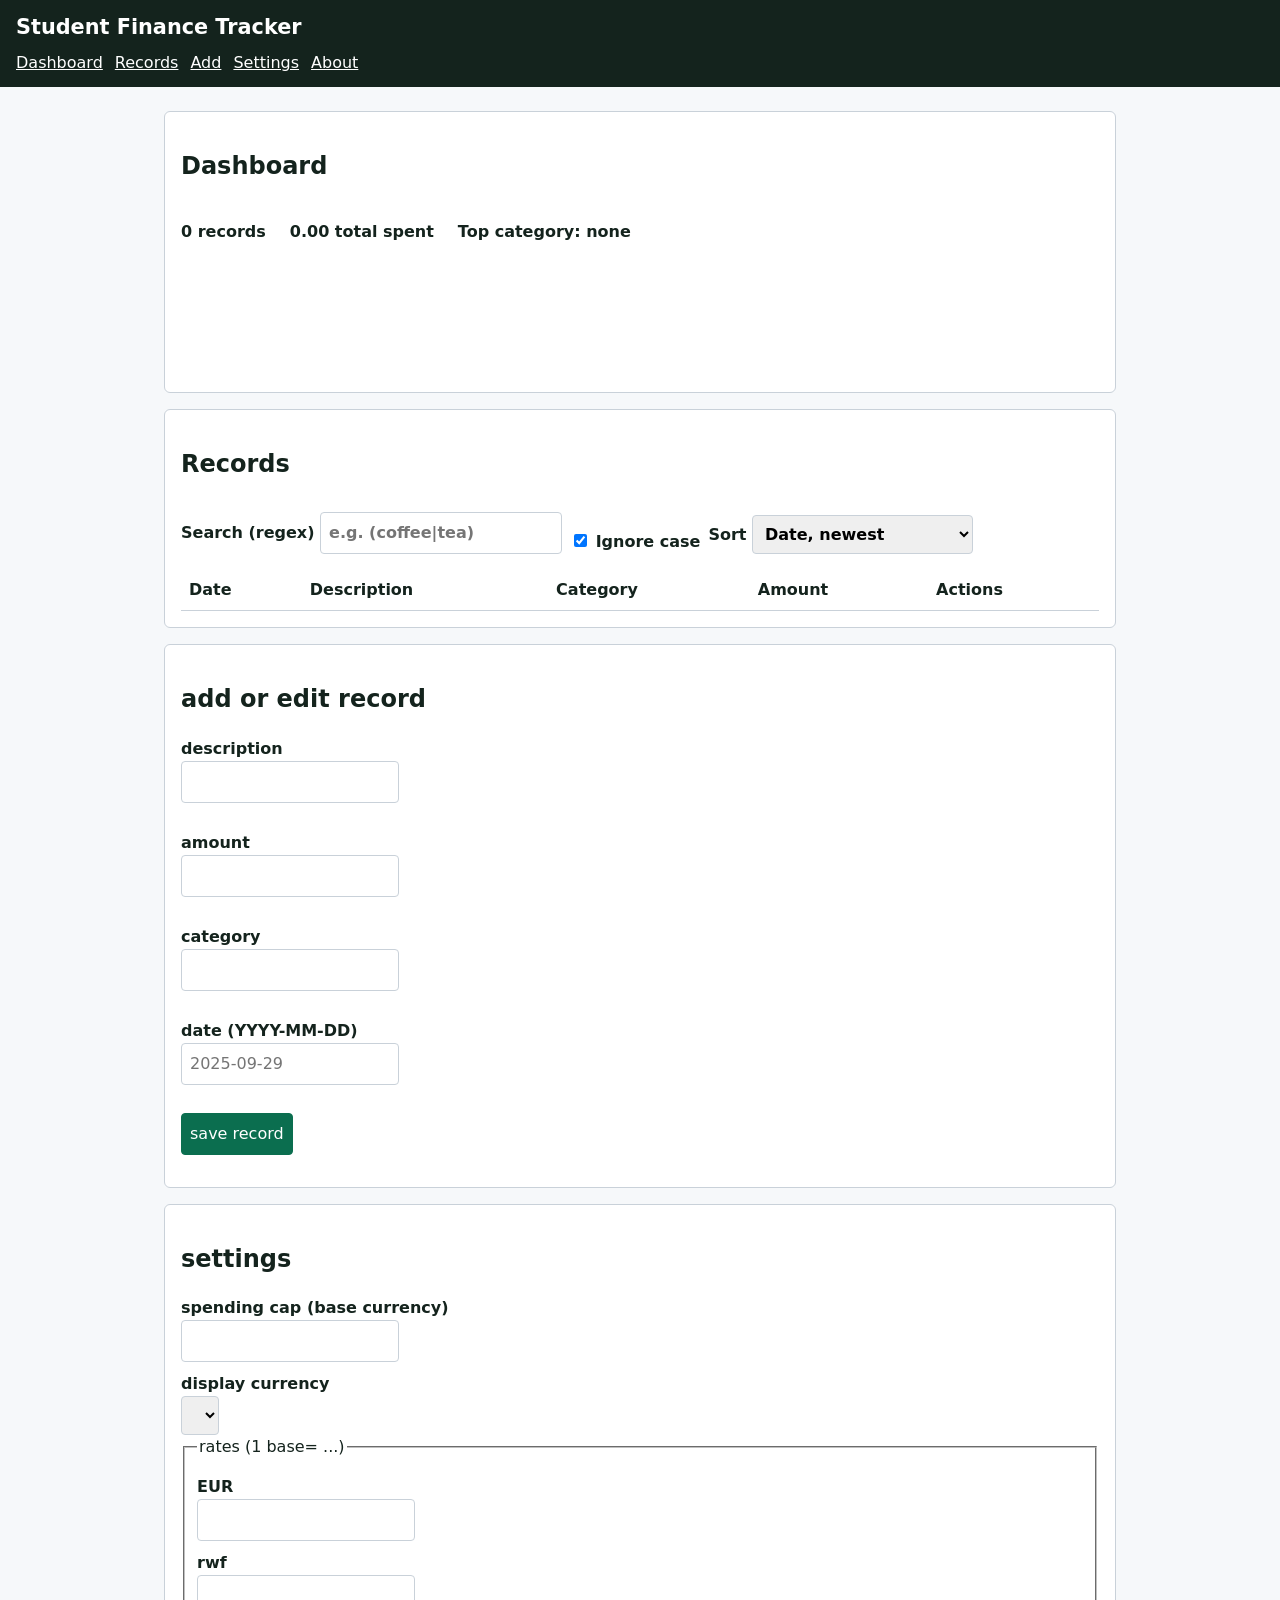
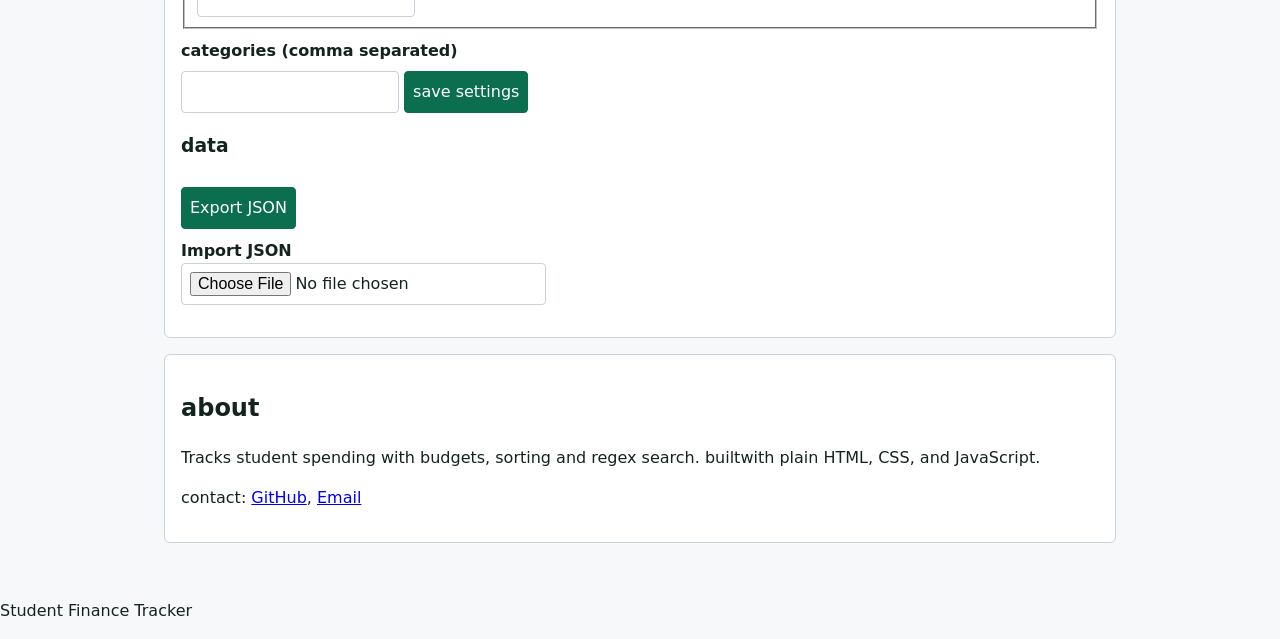
<file: index.html>
<!DOCTYPE html>
<html lang="en">
<head>
    <meta charset="UTF-8">
    <meta name="viewport" content="width=device-width, initial-scale=1.0">
    <title>student finance tracker</title>
    <link rel="stylesheet" href="styles/main.css">
</head>
<body>
    <a class="skip" href="#main">Skip to content</a>
    <header>
        <h1>Student Finance Tracker</h1>
        <nav aria-label="Main"><ul>
            <li><a href="#dashboard">Dashboard</a></li><li><a href="#records">Records</a></li>
            <li><a href="#form-section">Add</a></li><li><a href="#settings">Settings</a></li><li><a href="#about">About</a></li>
        </ul></nav>
    </header>
    <main id="main" tabindex="-1">
    <section id="dashboard" aria-labelledby="h-dash">
        <h2 id="h-dash">Dashboard</h2>
        <div class="stats">
            <p><span id="st-count">0</span> records</p>
            <p><span id="st-sum">0.00</span> total spent</p>
            <p>Top category: <span id="st-top">none</span></p>
        </div>
        <p id="cap-msg" role="status" aria-live="polite"></p>
        <div class="trend" id="trend" role="img" aria-label="Spending over the last 7 days"></div>  
    </section>  
    
    <section id="records" aria-labelledby="h-rec">
        <h2 id="h-rec">Records</h2>
        <div class="tools">
            <label>Search (regex) <input id="search" type="text" placeholder="e.g. (coffee|tea)"></label>
            <label><input id="ci" type="checkbox" checked> Ignore case</label>
            <label>Sort <select id="sort">
                <option value="date-desc">Date, newest</option><option value="date-asc">Date, oldest</option>
                <option value="desc-asc">Description A-Z</option><option value="desc-desc">Description Z-A</option>
                <option value="amt-asc">Amount, low to high</option><option value="amt-desc">Amount, high to low</option>
            </select></label>
        </div>
        <p id="search-msg" role="status"></p>
        <div class="table-wrap"><table>
            <caption class="sr">Your transactions</caption>
            <thead><tr><th scope="col">Date</th><th scope="col">Description</th><th scope="col">Category</th><th scope="col">Amount</th><th scope="col">Actions</th></tr></thead>
            <tbody id="rows"></tbody>
        </table></div>
    </section>

    <section id="form-section" aria-labelledby="h-form">
        <h2 id="h-form">add or edit  record</h2>
        <form id="form" novalidate>
            <input type="hidden" id="f-id">
            <label for="f-desc">description</label>
            <input type="text" id="f-desc" aria-describedby="e-desc"><p class="err" id="e-desc"></p>
            <label for="f-amt">amount</label>
            <input type="text" id="f-amt" inputmode="decimal" aria-describedby="e-amt"><p class="err" id="e-amt"></p>
            <label for="f-cat">category</label>
            <input id="f-cat" list="cats" aria-describedby="e-cat"><datalist id="cats"></datalist><p class="err" id="e-cat"></p>
            <label for="f-date">date (YYYY-MM-DD)</label>
            <input id="f-date" placeholder="2025-09-29" aria-describedby="e-date"><p class="err" id="e-date"></p>
            <button type="submit" id="f-save"> save record</button>
            <button type="button" id="f-cancel" hidden>cancel edit</button>
        </form>
        <p id="form-msg" role="status"></p>
    </section>

    <section id="settings" aria-labelledly="h=set">
        <h2 id="h-set">settings</h2>
        <label for="s-cap">spending cap (base currency)</label><input id="s-cap" inputmode="decimal">
        <label for="s-cur">display currency</label><select id="s-cur"></select>
        <fieldset><legend>rates (1 base= ...)</legend>
            <label for="r-eur">EUR</label><input id="r-eur" inputmode="decimal">
            <label for="r-rwf">rwf</label><input id="r-rwf" inputmode="decimal">
        </fieldset>
        <label for="s-cats">categories (comma separated)</label><input id="s-cats">
        <button id="s-save">save settings</button>
        <h3>data</h3>
        <button id="exp">Export JSON </button>
        <label for="imp">Import JSON</label><input id="imp" type="file" accept="application/json">
        <p id="set-msg" role="status"></p>
    </section>

    <section id="about" aria-labelledby="h-about">
        <h2 id="h-about">about</h2>
        <p>Tracks student spending with budgets, sorting and regex search. builtwith plain HTML, CSS, and JavaScript.</p>
        <p>contact: <a href="https://github.com/jnshuti-cpu">GitHub</a>, <a href="mailto:j.nshuti@alustudent.com">Email</a></p>
    </section>
    </main>
    <footer><p>Student Finance Tracker</p></footer>
    <script type="module" src="scripts/ui.js"></script>
</body>
</html>
</file>
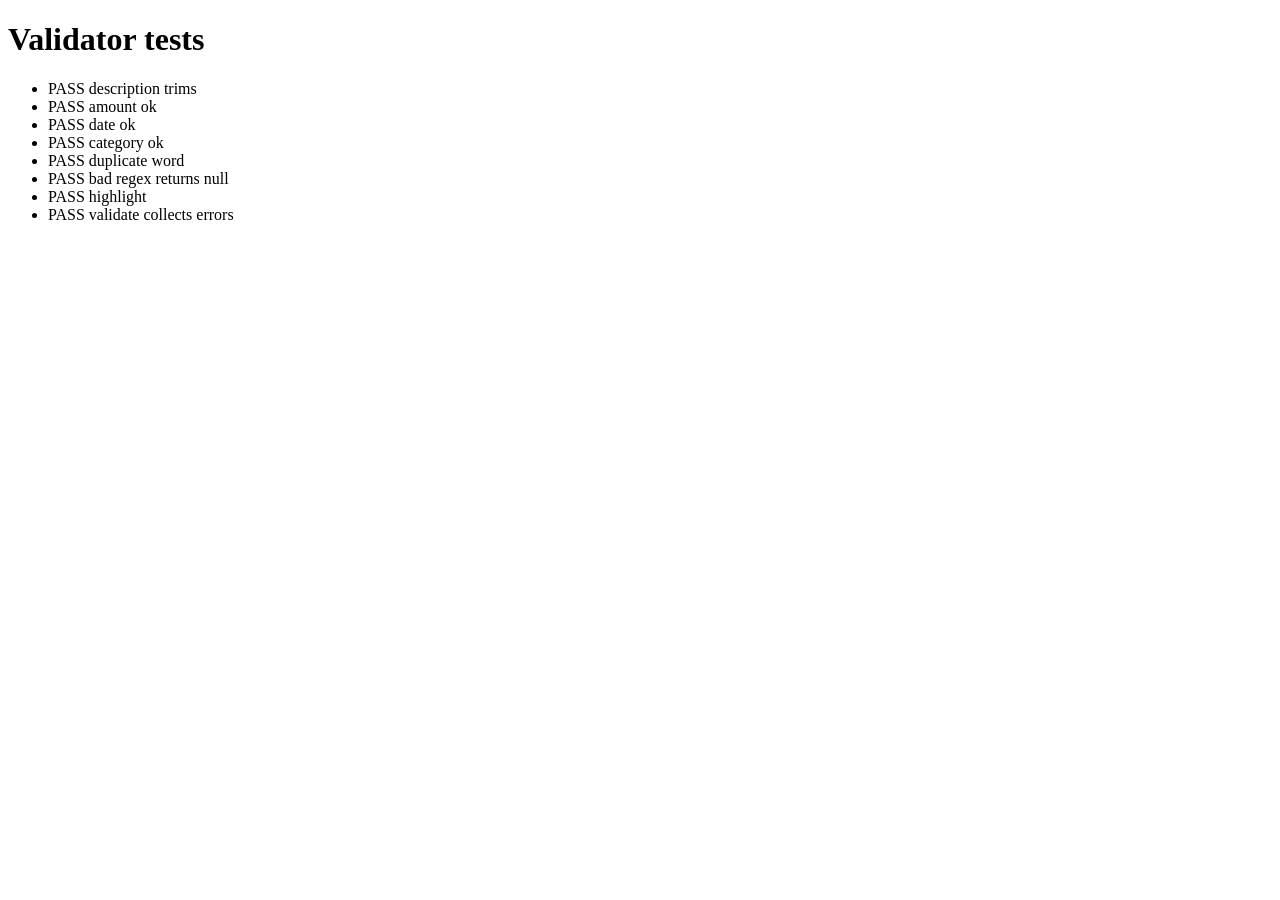
<file: tests.html>
<!DOCTYPE html><html lang="en"><head><meta charset="UTF-8"><title>Tests</title></head><body>
<h1>Validator tests</h1><ul id="out"></ul>
<script type="module">
import { RULES, validate } from './scripts/validators.js';
import { compileRegex, highlight } from './scripts/search.js';
const out = document.getElementById('out');
const t = (n, ok) => { const li = document.createElement('li'); li.textContent = (ok ? 'PASS ' : 'FAIL ') + n; out.append(li); };
t('description trims', RULES.description.test('Lunch') && !RULES.description.test(' Lunch'));
t('amount ok', RULES.amount.test('12.50') && RULES.amount.test('0') && !RULES.amount.test('012') && !RULES.amount.test('1.234'));
t('date ok', RULES.date.test('2025-09-29') && !RULES.date.test('2025-13-01'));
t('category ok', RULES.category.test('Fast-food items') && !RULES.category.test('Food1'));  
t('duplicate word', RULES.dupWord.test('the the cat') && !RULES.dupWord.test('the cat'));
t('bad regex returns null', compileRegex('(') === null);
t('highlight', highlight('coffee', /off/i) === 'c<mark>off</mark>ee');
t('validate collects errors', Object.keys(validate({ description: ' x', amount: 'a', date: 'b', category: '1' })).length === 4);
</script></body></html></html>
</file>
<file: styles/main.css>
:root{--bg:#f6f8fa;--ink:#14231d;--accent:#0b6e4f;--line:#c9d1d9;--bad:#b00020;--card:#fff}
*{box-sizing:border-box}
body{margin:0;font:16px/1.5 system-ui,sans-serif;background:var(--bg);color:var(--ink)}
.skip{position:absolute;left:-999px}.skip:focus{left:8px;top:8px;background:#fff;padding:8px;z-index:9}
header{background:var(--ink);color:#fff;padding:12px 16px}
header h1{margin:0 0 8px;font-size:1.3rem}
nav ul{display:flex;flex-wrap:wrap;gap:12px;list-style:none;margin:0;padding:0}
nav a{color:#fff}
main{padding:16px;max-width:1000px;margin:auto}
section{background:var(--card);border:1px solid var(--line);border-radius:6px;padding:16px;margin-bottom:16px}
:focus-visible{outline:3px solid #ffb703;outline-offset:2px}
label{display:block;margin-top:10px;font-weight:600}
input,select,button{font:inherit;padding:8px;border:1px solid var(--line);border-radius:4px;max-width:100%}
input[type=checkbox]{width:auto}
button{background:var(--accent);color:#fff;border-color:var(--accent);cursor:pointer;margin:8px 4px 0 0;transition:transform .15s}
button:active{transform:scale(.96)}
button.del{background:var(--bad);border-color:var(--bad)}
.err{color:var(--bad);margin:2px 0;min-height:1em}
.stats{display:flex;flex-direction:column;gap:4px;font-weight:600}
.tools{display:flex;flex-direction:column;gap:8px}
.table-wrap{overflow-x:auto}
table{border-collapse:collapse;width:100%}
th,td{text-align:left;padding:8px;border-bottom:1px solid var(--line)}
mark{background:#ffe066;color:#000}
.over{color:var(--bad);font-weight:700}
.trend{display:flex;align-items:flex-end;gap:6px;height:100px;margin-top:12px}
.bar{flex:1;background:var(--accent);min-height:2px;transition:height .5s ease;position:relative}
.bar span{position:absolute;bottom:-20px;font-size:.7rem}
.sr{position:absolute;left:-999px}
@media(min-width:768px){.stats{flex-direction:row;gap:24px}.tools{flex-direction:row;align-items:end;flex-wrap:wrap}}
@media(min-width:1024px){main{padding:24px}}
@media(prefers-reduced-motion:reduce){*{transition:none!important}}
</file>
